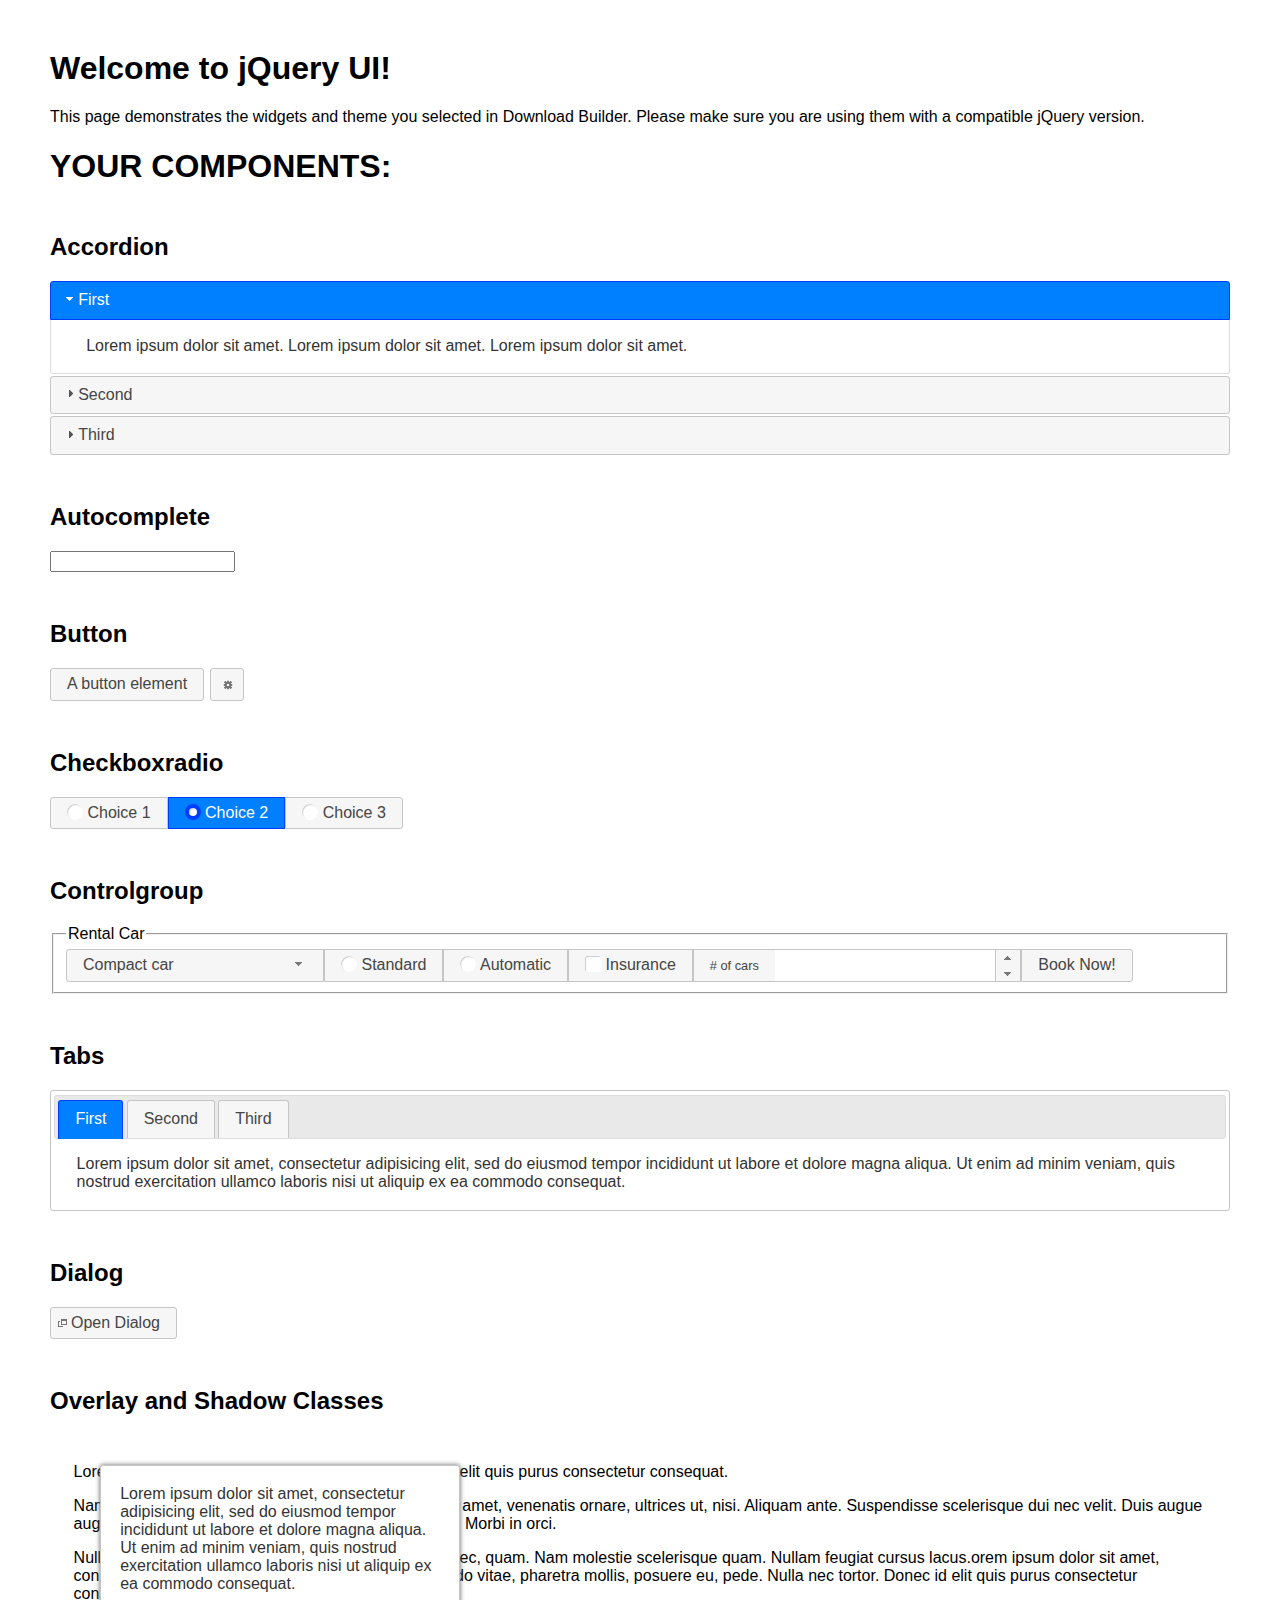
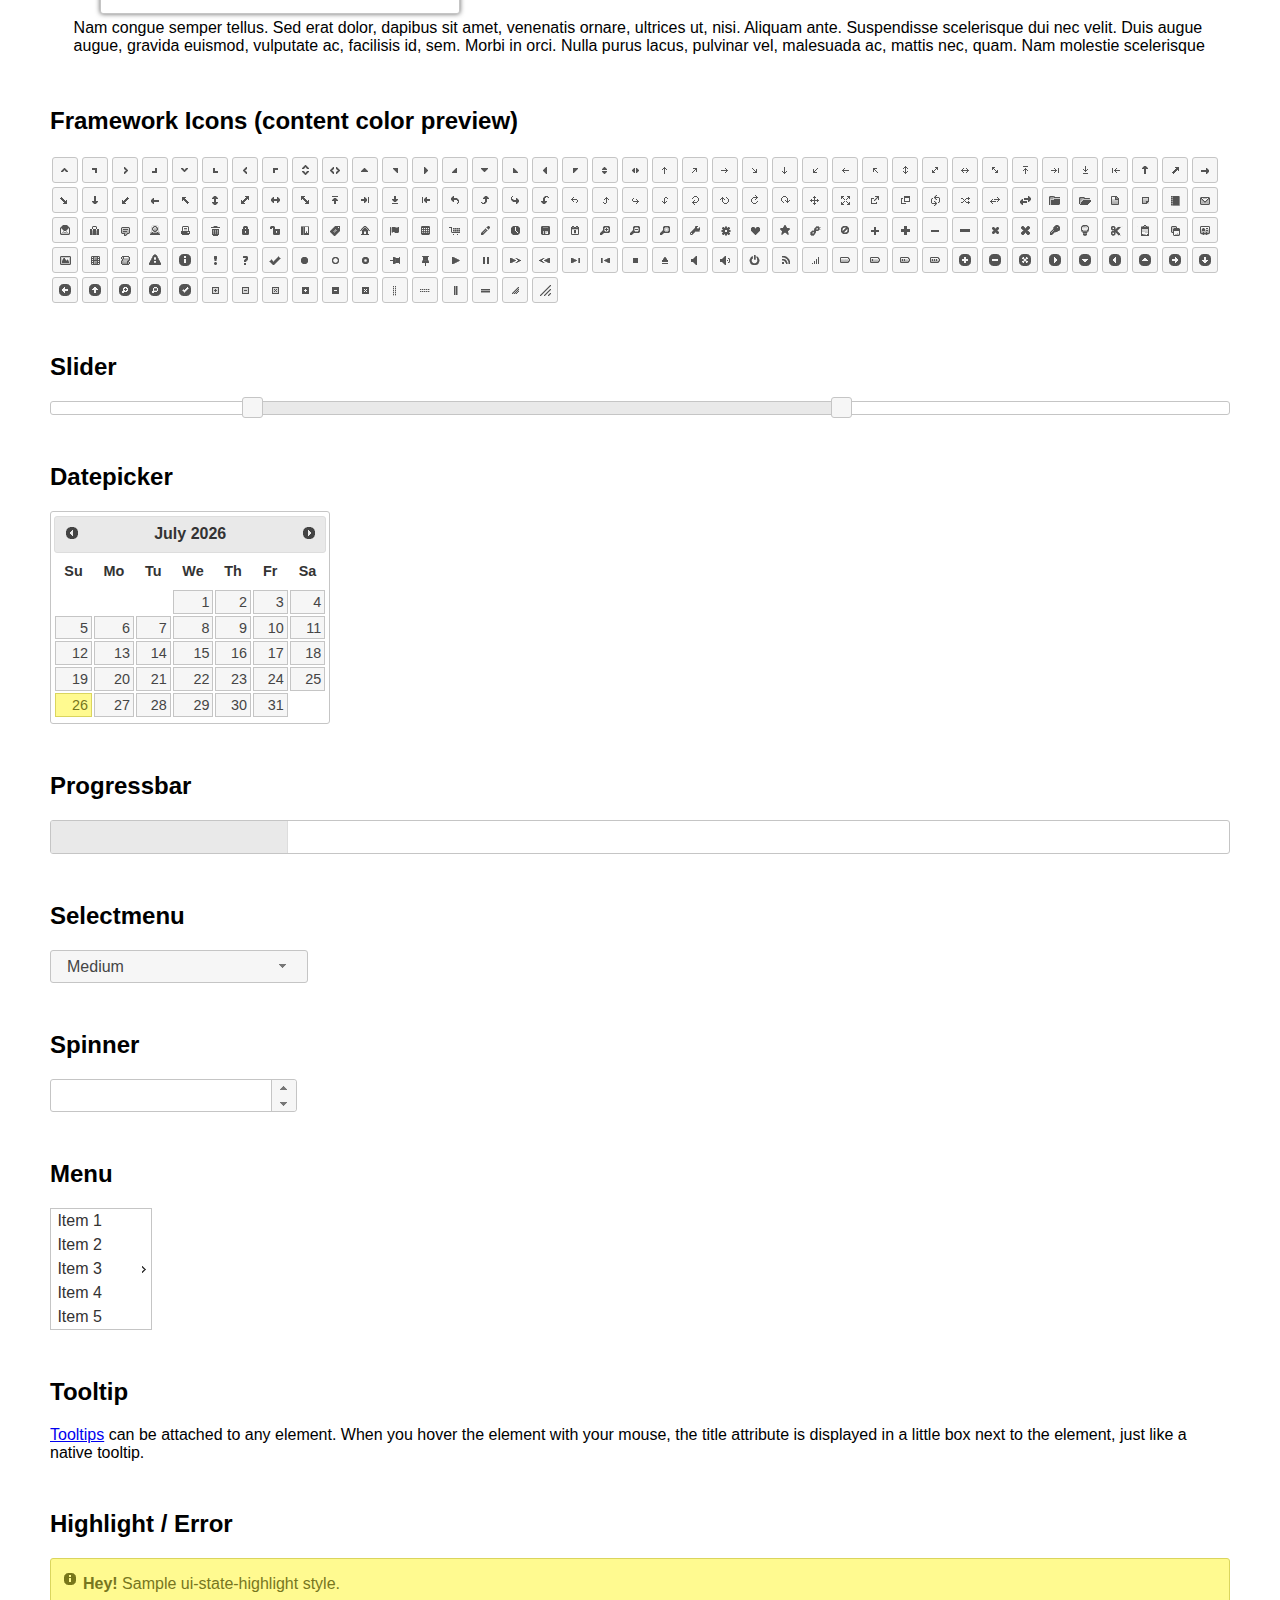
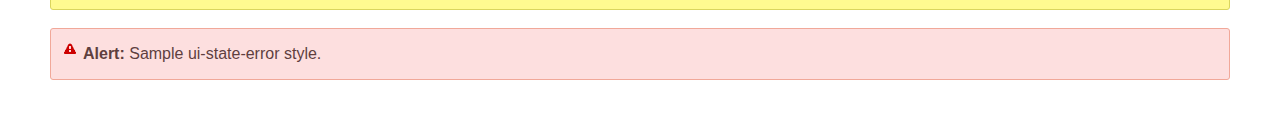
<file: styles/jquery-ui/index.html>
<!doctype html>
<html lang="us">
<head>
	<meta charset="utf-8">
	<title>jQuery UI Example Page</title>
	<link href="jquery-ui.css" rel="stylesheet">
	<style>
	body{
		font-family: "Trebuchet MS", sans-serif;
		margin: 50px;
	}
	.demoHeaders {
		margin-top: 2em;
	}
	#dialog-link {
		padding: .4em 1em .4em 20px;
		text-decoration: none;
		position: relative;
	}
	#dialog-link span.ui-icon {
		margin: 0 5px 0 0;
		position: absolute;
		left: .2em;
		top: 50%;
		margin-top: -8px;
	}
	#icons {
		margin: 0;
		padding: 0;
	}
	#icons li {
		margin: 2px;
		position: relative;
		padding: 4px 0;
		cursor: pointer;
		float: left;
		list-style: none;
	}
	#icons span.ui-icon {
		float: left;
		margin: 0 4px;
	}
	.fakewindowcontain .ui-widget-overlay {
		position: absolute;
	}
	select {
		width: 200px;
	}
	</style>
</head>
<body>

<h1>Welcome to jQuery UI!</h1>

<div class="ui-widget">
	<p>This page demonstrates the widgets and theme you selected in Download Builder. Please make sure you are using them with a compatible jQuery version.</p>
</div>

<h1>YOUR COMPONENTS:</h1>


<!-- Accordion -->
<h2 class="demoHeaders">Accordion</h2>
<div id="accordion">
	<h3>First</h3>
	<div>Lorem ipsum dolor sit amet. Lorem ipsum dolor sit amet. Lorem ipsum dolor sit amet.</div>
	<h3>Second</h3>
	<div>Phasellus mattis tincidunt nibh.</div>
	<h3>Third</h3>
	<div>Nam dui erat, auctor a, dignissim quis.</div>
</div>



<!-- Autocomplete -->
<h2 class="demoHeaders">Autocomplete</h2>
<div>
	<input id="autocomplete" title="type &quot;a&quot;">
</div>



<!-- Button -->
<h2 class="demoHeaders">Button</h2>
<button id="button">A button element</button>
<button id="button-icon">An icon-only button</button>



<!-- Checkboxradio -->
<h2 class="demoHeaders">Checkboxradio</h2>
<form style="margin-top: 1em;">
	<div id="radioset">
		<input type="radio" id="radio1" name="radio"><label for="radio1">Choice 1</label>
		<input type="radio" id="radio2" name="radio" checked="checked"><label for="radio2">Choice 2</label>
		<input type="radio" id="radio3" name="radio"><label for="radio3">Choice 3</label>
	</div>
</form>



<!-- Controlgroup -->
<h2 class="demoHeaders">Controlgroup</h2>
<fieldset>
	<legend>Rental Car</legend>
	<div id="controlgroup">
		<select id="car-type">
			<option>Compact car</option>
			<option>Midsize car</option>
			<option>Full size car</option>
			<option>SUV</option>
			<option>Luxury</option>
			<option>Truck</option>
			<option>Van</option>
		</select>
		<label for="transmission-standard">Standard</label>
		<input type="radio" name="transmission" id="transmission-standard">
		<label for="transmission-automatic">Automatic</label>
		<input type="radio" name="transmission" id="transmission-automatic">
		<label for="insurance">Insurance</label>
		<input type="checkbox" name="insurance" id="insurance">
		<label for="horizontal-spinner" class="ui-controlgroup-label"># of cars</label>
		<input id="horizontal-spinner" class="ui-spinner-input">
		<button>Book Now!</button>
	</div>
</fieldset>



<!-- Tabs -->
<h2 class="demoHeaders">Tabs</h2>
<div id="tabs">
	<ul>
		<li><a href="#tabs-1">First</a></li>
		<li><a href="#tabs-2">Second</a></li>
		<li><a href="#tabs-3">Third</a></li>
	</ul>
	<div id="tabs-1">Lorem ipsum dolor sit amet, consectetur adipisicing elit, sed do eiusmod tempor incididunt ut labore et dolore magna aliqua. Ut enim ad minim veniam, quis nostrud exercitation ullamco laboris nisi ut aliquip ex ea commodo consequat.</div>
	<div id="tabs-2">Phasellus mattis tincidunt nibh. Cras orci urna, blandit id, pretium vel, aliquet ornare, felis. Maecenas scelerisque sem non nisl. Fusce sed lorem in enim dictum bibendum.</div>
	<div id="tabs-3">Nam dui erat, auctor a, dignissim quis, sollicitudin eu, felis. Pellentesque nisi urna, interdum eget, sagittis et, consequat vestibulum, lacus. Mauris porttitor ullamcorper augue.</div>
</div>



<h2 class="demoHeaders">Dialog</h2>
<p>
	<button id="dialog-link" class="ui-button ui-corner-all ui-widget">
		<span class="ui-icon ui-icon-newwin"></span>Open Dialog
	</button>
</p>

<h2 class="demoHeaders">Overlay and Shadow Classes</h2>
<div style="position: relative; width: 96%; height: 200px; padding:1% 2%; overflow:hidden;" class="fakewindowcontain">
	<p>Lorem ipsum dolor sit amet,  Nulla nec tortor. Donec id elit quis purus consectetur consequat. </p><p>Nam congue semper tellus. Sed erat dolor, dapibus sit amet, venenatis ornare, ultrices ut, nisi. Aliquam ante. Suspendisse scelerisque dui nec velit. Duis augue augue, gravida euismod, vulputate ac, facilisis id, sem. Morbi in orci. </p><p>Nulla purus lacus, pulvinar vel, malesuada ac, mattis nec, quam. Nam molestie scelerisque quam. Nullam feugiat cursus lacus.orem ipsum dolor sit amet, consectetur adipiscing elit. Donec libero risus, commodo vitae, pharetra mollis, posuere eu, pede. Nulla nec tortor. Donec id elit quis purus consectetur consequat. </p><p>Nam congue semper tellus. Sed erat dolor, dapibus sit amet, venenatis ornare, ultrices ut, nisi. Aliquam ante. Suspendisse scelerisque dui nec velit. Duis augue augue, gravida euismod, vulputate ac, facilisis id, sem. Morbi in orci. Nulla purus lacus, pulvinar vel, malesuada ac, mattis nec, quam. Nam molestie scelerisque quam. </p><p>Nullam feugiat cursus lacus.orem ipsum dolor sit amet, consectetur adipiscing elit. Donec libero risus, commodo vitae, pharetra mollis, posuere eu, pede. Nulla nec tortor. Donec id elit quis purus consectetur consequat. Nam congue semper tellus. Sed erat dolor, dapibus sit amet, venenatis ornare, ultrices ut, nisi. Aliquam ante. </p><p>Suspendisse scelerisque dui nec velit. Duis augue augue, gravida euismod, vulputate ac, facilisis id, sem. Morbi in orci. Nulla purus lacus, pulvinar vel, malesuada ac, mattis nec, quam. Nam molestie scelerisque quam. Nullam feugiat cursus lacus.orem ipsum dolor sit amet, consectetur adipiscing elit. Donec libero risus, commodo vitae, pharetra mollis, posuere eu, pede. Nulla nec tortor. Donec id elit quis purus consectetur consequat. Nam congue semper tellus. Sed erat dolor, dapibus sit amet, venenatis ornare, ultrices ut, nisi. </p>

	<!-- ui-dialog -->
	<div class="ui-widget-overlay ui-front"></div>
	<div style="position: absolute; width: 320px; left: 50px; top: 30px; padding: 1.2em" class="ui-widget ui-front ui-widget-content ui-corner-all ui-widget-shadow">
		Lorem ipsum dolor sit amet, consectetur adipisicing elit, sed do eiusmod tempor incididunt ut labore et dolore magna aliqua. Ut enim ad minim veniam, quis nostrud exercitation ullamco laboris nisi ut aliquip ex ea commodo consequat.
	</div>

</div>

<!-- ui-dialog -->
<div id="dialog" title="Dialog Title">
	<p>Lorem ipsum dolor sit amet, consectetur adipisicing elit, sed do eiusmod tempor incididunt ut labore et dolore magna aliqua. Ut enim ad minim veniam, quis nostrud exercitation ullamco laboris nisi ut aliquip ex ea commodo consequat.</p>
</div>



<h2 class="demoHeaders">Framework Icons (content color preview)</h2>
<ul id="icons" class="ui-widget ui-helper-clearfix">
	<li class="ui-state-default ui-corner-all" title=".ui-icon-caret-1-n"><span class="ui-icon ui-icon-caret-1-n"></span></li>
	<li class="ui-state-default ui-corner-all" title=".ui-icon-caret-1-ne"><span class="ui-icon ui-icon-caret-1-ne"></span></li>
	<li class="ui-state-default ui-corner-all" title=".ui-icon-caret-1-e"><span class="ui-icon ui-icon-caret-1-e"></span></li>
	<li class="ui-state-default ui-corner-all" title=".ui-icon-caret-1-se"><span class="ui-icon ui-icon-caret-1-se"></span></li>
	<li class="ui-state-default ui-corner-all" title=".ui-icon-caret-1-s"><span class="ui-icon ui-icon-caret-1-s"></span></li>
	<li class="ui-state-default ui-corner-all" title=".ui-icon-caret-1-sw"><span class="ui-icon ui-icon-caret-1-sw"></span></li>
	<li class="ui-state-default ui-corner-all" title=".ui-icon-caret-1-w"><span class="ui-icon ui-icon-caret-1-w"></span></li>
	<li class="ui-state-default ui-corner-all" title=".ui-icon-caret-1-nw"><span class="ui-icon ui-icon-caret-1-nw"></span></li>
	<li class="ui-state-default ui-corner-all" title=".ui-icon-caret-2-n-s"><span class="ui-icon ui-icon-caret-2-n-s"></span></li>
	<li class="ui-state-default ui-corner-all" title=".ui-icon-caret-2-e-w"><span class="ui-icon ui-icon-caret-2-e-w"></span></li>
	<li class="ui-state-default ui-corner-all" title=".ui-icon-triangle-1-n"><span class="ui-icon ui-icon-triangle-1-n"></span></li>
	<li class="ui-state-default ui-corner-all" title=".ui-icon-triangle-1-ne"><span class="ui-icon ui-icon-triangle-1-ne"></span></li>
	<li class="ui-state-default ui-corner-all" title=".ui-icon-triangle-1-e"><span class="ui-icon ui-icon-triangle-1-e"></span></li>
	<li class="ui-state-default ui-corner-all" title=".ui-icon-triangle-1-se"><span class="ui-icon ui-icon-triangle-1-se"></span></li>
	<li class="ui-state-default ui-corner-all" title=".ui-icon-triangle-1-s"><span class="ui-icon ui-icon-triangle-1-s"></span></li>
	<li class="ui-state-default ui-corner-all" title=".ui-icon-triangle-1-sw"><span class="ui-icon ui-icon-triangle-1-sw"></span></li>
	<li class="ui-state-default ui-corner-all" title=".ui-icon-triangle-1-w"><span class="ui-icon ui-icon-triangle-1-w"></span></li>
	<li class="ui-state-default ui-corner-all" title=".ui-icon-triangle-1-nw"><span class="ui-icon ui-icon-triangle-1-nw"></span></li>
	<li class="ui-state-default ui-corner-all" title=".ui-icon-triangle-2-n-s"><span class="ui-icon ui-icon-triangle-2-n-s"></span></li>
	<li class="ui-state-default ui-corner-all" title=".ui-icon-triangle-2-e-w"><span class="ui-icon ui-icon-triangle-2-e-w"></span></li>
	<li class="ui-state-default ui-corner-all" title=".ui-icon-arrow-1-n"><span class="ui-icon ui-icon-arrow-1-n"></span></li>
	<li class="ui-state-default ui-corner-all" title=".ui-icon-arrow-1-ne"><span class="ui-icon ui-icon-arrow-1-ne"></span></li>
	<li class="ui-state-default ui-corner-all" title=".ui-icon-arrow-1-e"><span class="ui-icon ui-icon-arrow-1-e"></span></li>
	<li class="ui-state-default ui-corner-all" title=".ui-icon-arrow-1-se"><span class="ui-icon ui-icon-arrow-1-se"></span></li>
	<li class="ui-state-default ui-corner-all" title=".ui-icon-arrow-1-s"><span class="ui-icon ui-icon-arrow-1-s"></span></li>
	<li class="ui-state-default ui-corner-all" title=".ui-icon-arrow-1-sw"><span class="ui-icon ui-icon-arrow-1-sw"></span></li>
	<li class="ui-state-default ui-corner-all" title=".ui-icon-arrow-1-w"><span class="ui-icon ui-icon-arrow-1-w"></span></li>
	<li class="ui-state-default ui-corner-all" title=".ui-icon-arrow-1-nw"><span class="ui-icon ui-icon-arrow-1-nw"></span></li>
	<li class="ui-state-default ui-corner-all" title=".ui-icon-arrow-2-n-s"><span class="ui-icon ui-icon-arrow-2-n-s"></span></li>
	<li class="ui-state-default ui-corner-all" title=".ui-icon-arrow-2-ne-sw"><span class="ui-icon ui-icon-arrow-2-ne-sw"></span></li>
	<li class="ui-state-default ui-corner-all" title=".ui-icon-arrow-2-e-w"><span class="ui-icon ui-icon-arrow-2-e-w"></span></li>
	<li class="ui-state-default ui-corner-all" title=".ui-icon-arrow-2-se-nw"><span class="ui-icon ui-icon-arrow-2-se-nw"></span></li>
	<li class="ui-state-default ui-corner-all" title=".ui-icon-arrowstop-1-n"><span class="ui-icon ui-icon-arrowstop-1-n"></span></li>
	<li class="ui-state-default ui-corner-all" title=".ui-icon-arrowstop-1-e"><span class="ui-icon ui-icon-arrowstop-1-e"></span></li>
	<li class="ui-state-default ui-corner-all" title=".ui-icon-arrowstop-1-s"><span class="ui-icon ui-icon-arrowstop-1-s"></span></li>
	<li class="ui-state-default ui-corner-all" title=".ui-icon-arrowstop-1-w"><span class="ui-icon ui-icon-arrowstop-1-w"></span></li>
	<li class="ui-state-default ui-corner-all" title=".ui-icon-arrowthick-1-n"><span class="ui-icon ui-icon-arrowthick-1-n"></span></li>
	<li class="ui-state-default ui-corner-all" title=".ui-icon-arrowthick-1-ne"><span class="ui-icon ui-icon-arrowthick-1-ne"></span></li>
	<li class="ui-state-default ui-corner-all" title=".ui-icon-arrowthick-1-e"><span class="ui-icon ui-icon-arrowthick-1-e"></span></li>
	<li class="ui-state-default ui-corner-all" title=".ui-icon-arrowthick-1-se"><span class="ui-icon ui-icon-arrowthick-1-se"></span></li>
	<li class="ui-state-default ui-corner-all" title=".ui-icon-arrowthick-1-s"><span class="ui-icon ui-icon-arrowthick-1-s"></span></li>
	<li class="ui-state-default ui-corner-all" title=".ui-icon-arrowthick-1-sw"><span class="ui-icon ui-icon-arrowthick-1-sw"></span></li>
	<li class="ui-state-default ui-corner-all" title=".ui-icon-arrowthick-1-w"><span class="ui-icon ui-icon-arrowthick-1-w"></span></li>
	<li class="ui-state-default ui-corner-all" title=".ui-icon-arrowthick-1-nw"><span class="ui-icon ui-icon-arrowthick-1-nw"></span></li>
	<li class="ui-state-default ui-corner-all" title=".ui-icon-arrowthick-2-n-s"><span class="ui-icon ui-icon-arrowthick-2-n-s"></span></li>
	<li class="ui-state-default ui-corner-all" title=".ui-icon-arrowthick-2-ne-sw"><span class="ui-icon ui-icon-arrowthick-2-ne-sw"></span></li>
	<li class="ui-state-default ui-corner-all" title=".ui-icon-arrowthick-2-e-w"><span class="ui-icon ui-icon-arrowthick-2-e-w"></span></li>
	<li class="ui-state-default ui-corner-all" title=".ui-icon-arrowthick-2-se-nw"><span class="ui-icon ui-icon-arrowthick-2-se-nw"></span></li>
	<li class="ui-state-default ui-corner-all" title=".ui-icon-arrowthickstop-1-n"><span class="ui-icon ui-icon-arrowthickstop-1-n"></span></li>
	<li class="ui-state-default ui-corner-all" title=".ui-icon-arrowthickstop-1-e"><span class="ui-icon ui-icon-arrowthickstop-1-e"></span></li>
	<li class="ui-state-default ui-corner-all" title=".ui-icon-arrowthickstop-1-s"><span class="ui-icon ui-icon-arrowthickstop-1-s"></span></li>
	<li class="ui-state-default ui-corner-all" title=".ui-icon-arrowthickstop-1-w"><span class="ui-icon ui-icon-arrowthickstop-1-w"></span></li>
	<li class="ui-state-default ui-corner-all" title=".ui-icon-arrowreturnthick-1-w"><span class="ui-icon ui-icon-arrowreturnthick-1-w"></span></li>
	<li class="ui-state-default ui-corner-all" title=".ui-icon-arrowreturnthick-1-n"><span class="ui-icon ui-icon-arrowreturnthick-1-n"></span></li>
	<li class="ui-state-default ui-corner-all" title=".ui-icon-arrowreturnthick-1-e"><span class="ui-icon ui-icon-arrowreturnthick-1-e"></span></li>
	<li class="ui-state-default ui-corner-all" title=".ui-icon-arrowreturnthick-1-s"><span class="ui-icon ui-icon-arrowreturnthick-1-s"></span></li>
	<li class="ui-state-default ui-corner-all" title=".ui-icon-arrowreturn-1-w"><span class="ui-icon ui-icon-arrowreturn-1-w"></span></li>
	<li class="ui-state-default ui-corner-all" title=".ui-icon-arrowreturn-1-n"><span class="ui-icon ui-icon-arrowreturn-1-n"></span></li>
	<li class="ui-state-default ui-corner-all" title=".ui-icon-arrowreturn-1-e"><span class="ui-icon ui-icon-arrowreturn-1-e"></span></li>
	<li class="ui-state-default ui-corner-all" title=".ui-icon-arrowreturn-1-s"><span class="ui-icon ui-icon-arrowreturn-1-s"></span></li>
	<li class="ui-state-default ui-corner-all" title=".ui-icon-arrowrefresh-1-w"><span class="ui-icon ui-icon-arrowrefresh-1-w"></span></li>
	<li class="ui-state-default ui-corner-all" title=".ui-icon-arrowrefresh-1-n"><span class="ui-icon ui-icon-arrowrefresh-1-n"></span></li>
	<li class="ui-state-default ui-corner-all" title=".ui-icon-arrowrefresh-1-e"><span class="ui-icon ui-icon-arrowrefresh-1-e"></span></li>
	<li class="ui-state-default ui-corner-all" title=".ui-icon-arrowrefresh-1-s"><span class="ui-icon ui-icon-arrowrefresh-1-s"></span></li>
	<li class="ui-state-default ui-corner-all" title=".ui-icon-arrow-4"><span class="ui-icon ui-icon-arrow-4"></span></li>
	<li class="ui-state-default ui-corner-all" title=".ui-icon-arrow-4-diag"><span class="ui-icon ui-icon-arrow-4-diag"></span></li>
	<li class="ui-state-default ui-corner-all" title=".ui-icon-extlink"><span class="ui-icon ui-icon-extlink"></span></li>
	<li class="ui-state-default ui-corner-all" title=".ui-icon-newwin"><span class="ui-icon ui-icon-newwin"></span></li>
	<li class="ui-state-default ui-corner-all" title=".ui-icon-refresh"><span class="ui-icon ui-icon-refresh"></span></li>
	<li class="ui-state-default ui-corner-all" title=".ui-icon-shuffle"><span class="ui-icon ui-icon-shuffle"></span></li>
	<li class="ui-state-default ui-corner-all" title=".ui-icon-transfer-e-w"><span class="ui-icon ui-icon-transfer-e-w"></span></li>
	<li class="ui-state-default ui-corner-all" title=".ui-icon-transferthick-e-w"><span class="ui-icon ui-icon-transferthick-e-w"></span></li>
	<li class="ui-state-default ui-corner-all" title=".ui-icon-folder-collapsed"><span class="ui-icon ui-icon-folder-collapsed"></span></li>
	<li class="ui-state-default ui-corner-all" title=".ui-icon-folder-open"><span class="ui-icon ui-icon-folder-open"></span></li>
	<li class="ui-state-default ui-corner-all" title=".ui-icon-document"><span class="ui-icon ui-icon-document"></span></li>
	<li class="ui-state-default ui-corner-all" title=".ui-icon-document-b"><span class="ui-icon ui-icon-document-b"></span></li>
	<li class="ui-state-default ui-corner-all" title=".ui-icon-note"><span class="ui-icon ui-icon-note"></span></li>
	<li class="ui-state-default ui-corner-all" title=".ui-icon-mail-closed"><span class="ui-icon ui-icon-mail-closed"></span></li>
	<li class="ui-state-default ui-corner-all" title=".ui-icon-mail-open"><span class="ui-icon ui-icon-mail-open"></span></li>
	<li class="ui-state-default ui-corner-all" title=".ui-icon-suitcase"><span class="ui-icon ui-icon-suitcase"></span></li>
	<li class="ui-state-default ui-corner-all" title=".ui-icon-comment"><span class="ui-icon ui-icon-comment"></span></li>
	<li class="ui-state-default ui-corner-all" title=".ui-icon-person"><span class="ui-icon ui-icon-person"></span></li>
	<li class="ui-state-default ui-corner-all" title=".ui-icon-print"><span class="ui-icon ui-icon-print"></span></li>
	<li class="ui-state-default ui-corner-all" title=".ui-icon-trash"><span class="ui-icon ui-icon-trash"></span></li>
	<li class="ui-state-default ui-corner-all" title=".ui-icon-locked"><span class="ui-icon ui-icon-locked"></span></li>
	<li class="ui-state-default ui-corner-all" title=".ui-icon-unlocked"><span class="ui-icon ui-icon-unlocked"></span></li>
	<li class="ui-state-default ui-corner-all" title=".ui-icon-bookmark"><span class="ui-icon ui-icon-bookmark"></span></li>
	<li class="ui-state-default ui-corner-all" title=".ui-icon-tag"><span class="ui-icon ui-icon-tag"></span></li>
	<li class="ui-state-default ui-corner-all" title=".ui-icon-home"><span class="ui-icon ui-icon-home"></span></li>
	<li class="ui-state-default ui-corner-all" title=".ui-icon-flag"><span class="ui-icon ui-icon-flag"></span></li>
	<li class="ui-state-default ui-corner-all" title=".ui-icon-calculator"><span class="ui-icon ui-icon-calculator"></span></li>
	<li class="ui-state-default ui-corner-all" title=".ui-icon-cart"><span class="ui-icon ui-icon-cart"></span></li>
	<li class="ui-state-default ui-corner-all" title=".ui-icon-pencil"><span class="ui-icon ui-icon-pencil"></span></li>
	<li class="ui-state-default ui-corner-all" title=".ui-icon-clock"><span class="ui-icon ui-icon-clock"></span></li>
	<li class="ui-state-default ui-corner-all" title=".ui-icon-disk"><span class="ui-icon ui-icon-disk"></span></li>
	<li class="ui-state-default ui-corner-all" title=".ui-icon-calendar"><span class="ui-icon ui-icon-calendar"></span></li>
	<li class="ui-state-default ui-corner-all" title=".ui-icon-zoomin"><span class="ui-icon ui-icon-zoomin"></span></li>
	<li class="ui-state-default ui-corner-all" title=".ui-icon-zoomout"><span class="ui-icon ui-icon-zoomout"></span></li>
	<li class="ui-state-default ui-corner-all" title=".ui-icon-search"><span class="ui-icon ui-icon-search"></span></li>
	<li class="ui-state-default ui-corner-all" title=".ui-icon-wrench"><span class="ui-icon ui-icon-wrench"></span></li>
	<li class="ui-state-default ui-corner-all" title=".ui-icon-gear"><span class="ui-icon ui-icon-gear"></span></li>
	<li class="ui-state-default ui-corner-all" title=".ui-icon-heart"><span class="ui-icon ui-icon-heart"></span></li>
	<li class="ui-state-default ui-corner-all" title=".ui-icon-star"><span class="ui-icon ui-icon-star"></span></li>
	<li class="ui-state-default ui-corner-all" title=".ui-icon-link"><span class="ui-icon ui-icon-link"></span></li>
	<li class="ui-state-default ui-corner-all" title=".ui-icon-cancel"><span class="ui-icon ui-icon-cancel"></span></li>
	<li class="ui-state-default ui-corner-all" title=".ui-icon-plus"><span class="ui-icon ui-icon-plus"></span></li>
	<li class="ui-state-default ui-corner-all" title=".ui-icon-plusthick"><span class="ui-icon ui-icon-plusthick"></span></li>
	<li class="ui-state-default ui-corner-all" title=".ui-icon-minus"><span class="ui-icon ui-icon-minus"></span></li>
	<li class="ui-state-default ui-corner-all" title=".ui-icon-minusthick"><span class="ui-icon ui-icon-minusthick"></span></li>
	<li class="ui-state-default ui-corner-all" title=".ui-icon-close"><span class="ui-icon ui-icon-close"></span></li>
	<li class="ui-state-default ui-corner-all" title=".ui-icon-closethick"><span class="ui-icon ui-icon-closethick"></span></li>
	<li class="ui-state-default ui-corner-all" title=".ui-icon-key"><span class="ui-icon ui-icon-key"></span></li>
	<li class="ui-state-default ui-corner-all" title=".ui-icon-lightbulb"><span class="ui-icon ui-icon-lightbulb"></span></li>
	<li class="ui-state-default ui-corner-all" title=".ui-icon-scissors"><span class="ui-icon ui-icon-scissors"></span></li>
	<li class="ui-state-default ui-corner-all" title=".ui-icon-clipboard"><span class="ui-icon ui-icon-clipboard"></span></li>
	<li class="ui-state-default ui-corner-all" title=".ui-icon-copy"><span class="ui-icon ui-icon-copy"></span></li>
	<li class="ui-state-default ui-corner-all" title=".ui-icon-contact"><span class="ui-icon ui-icon-contact"></span></li>
	<li class="ui-state-default ui-corner-all" title=".ui-icon-image"><span class="ui-icon ui-icon-image"></span></li>
	<li class="ui-state-default ui-corner-all" title=".ui-icon-video"><span class="ui-icon ui-icon-video"></span></li>
	<li class="ui-state-default ui-corner-all" title=".ui-icon-script"><span class="ui-icon ui-icon-script"></span></li>
	<li class="ui-state-default ui-corner-all" title=".ui-icon-alert"><span class="ui-icon ui-icon-alert"></span></li>
	<li class="ui-state-default ui-corner-all" title=".ui-icon-info"><span class="ui-icon ui-icon-info"></span></li>
	<li class="ui-state-default ui-corner-all" title=".ui-icon-notice"><span class="ui-icon ui-icon-notice"></span></li>
	<li class="ui-state-default ui-corner-all" title=".ui-icon-help"><span class="ui-icon ui-icon-help"></span></li>
	<li class="ui-state-default ui-corner-all" title=".ui-icon-check"><span class="ui-icon ui-icon-check"></span></li>
	<li class="ui-state-default ui-corner-all" title=".ui-icon-bullet"><span class="ui-icon ui-icon-bullet"></span></li>
	<li class="ui-state-default ui-corner-all" title=".ui-icon-radio-off"><span class="ui-icon ui-icon-radio-off"></span></li>
	<li class="ui-state-default ui-corner-all" title=".ui-icon-radio-on"><span class="ui-icon ui-icon-radio-on"></span></li>
	<li class="ui-state-default ui-corner-all" title=".ui-icon-pin-w"><span class="ui-icon ui-icon-pin-w"></span></li>
	<li class="ui-state-default ui-corner-all" title=".ui-icon-pin-s"><span class="ui-icon ui-icon-pin-s"></span></li>
	<li class="ui-state-default ui-corner-all" title=".ui-icon-play"><span class="ui-icon ui-icon-play"></span></li>
	<li class="ui-state-default ui-corner-all" title=".ui-icon-pause"><span class="ui-icon ui-icon-pause"></span></li>
	<li class="ui-state-default ui-corner-all" title=".ui-icon-seek-next"><span class="ui-icon ui-icon-seek-next"></span></li>
	<li class="ui-state-default ui-corner-all" title=".ui-icon-seek-prev"><span class="ui-icon ui-icon-seek-prev"></span></li>
	<li class="ui-state-default ui-corner-all" title=".ui-icon-seek-end"><span class="ui-icon ui-icon-seek-end"></span></li>
	<li class="ui-state-default ui-corner-all" title=".ui-icon-seek-first"><span class="ui-icon ui-icon-seek-first"></span></li>
	<li class="ui-state-default ui-corner-all" title=".ui-icon-stop"><span class="ui-icon ui-icon-stop"></span></li>
	<li class="ui-state-default ui-corner-all" title=".ui-icon-eject"><span class="ui-icon ui-icon-eject"></span></li>
	<li class="ui-state-default ui-corner-all" title=".ui-icon-volume-off"><span class="ui-icon ui-icon-volume-off"></span></li>
	<li class="ui-state-default ui-corner-all" title=".ui-icon-volume-on"><span class="ui-icon ui-icon-volume-on"></span></li>
	<li class="ui-state-default ui-corner-all" title=".ui-icon-power"><span class="ui-icon ui-icon-power"></span></li>
	<li class="ui-state-default ui-corner-all" title=".ui-icon-signal-diag"><span class="ui-icon ui-icon-signal-diag"></span></li>
	<li class="ui-state-default ui-corner-all" title=".ui-icon-signal"><span class="ui-icon ui-icon-signal"></span></li>
	<li class="ui-state-default ui-corner-all" title=".ui-icon-battery-0"><span class="ui-icon ui-icon-battery-0"></span></li>
	<li class="ui-state-default ui-corner-all" title=".ui-icon-battery-1"><span class="ui-icon ui-icon-battery-1"></span></li>
	<li class="ui-state-default ui-corner-all" title=".ui-icon-battery-2"><span class="ui-icon ui-icon-battery-2"></span></li>
	<li class="ui-state-default ui-corner-all" title=".ui-icon-battery-3"><span class="ui-icon ui-icon-battery-3"></span></li>
	<li class="ui-state-default ui-corner-all" title=".ui-icon-circle-plus"><span class="ui-icon ui-icon-circle-plus"></span></li>
	<li class="ui-state-default ui-corner-all" title=".ui-icon-circle-minus"><span class="ui-icon ui-icon-circle-minus"></span></li>
	<li class="ui-state-default ui-corner-all" title=".ui-icon-circle-close"><span class="ui-icon ui-icon-circle-close"></span></li>
	<li class="ui-state-default ui-corner-all" title=".ui-icon-circle-triangle-e"><span class="ui-icon ui-icon-circle-triangle-e"></span></li>
	<li class="ui-state-default ui-corner-all" title=".ui-icon-circle-triangle-s"><span class="ui-icon ui-icon-circle-triangle-s"></span></li>
	<li class="ui-state-default ui-corner-all" title=".ui-icon-circle-triangle-w"><span class="ui-icon ui-icon-circle-triangle-w"></span></li>
	<li class="ui-state-default ui-corner-all" title=".ui-icon-circle-triangle-n"><span class="ui-icon ui-icon-circle-triangle-n"></span></li>
	<li class="ui-state-default ui-corner-all" title=".ui-icon-circle-arrow-e"><span class="ui-icon ui-icon-circle-arrow-e"></span></li>
	<li class="ui-state-default ui-corner-all" title=".ui-icon-circle-arrow-s"><span class="ui-icon ui-icon-circle-arrow-s"></span></li>
	<li class="ui-state-default ui-corner-all" title=".ui-icon-circle-arrow-w"><span class="ui-icon ui-icon-circle-arrow-w"></span></li>
	<li class="ui-state-default ui-corner-all" title=".ui-icon-circle-arrow-n"><span class="ui-icon ui-icon-circle-arrow-n"></span></li>
	<li class="ui-state-default ui-corner-all" title=".ui-icon-circle-zoomin"><span class="ui-icon ui-icon-circle-zoomin"></span></li>
	<li class="ui-state-default ui-corner-all" title=".ui-icon-circle-zoomout"><span class="ui-icon ui-icon-circle-zoomout"></span></li>
	<li class="ui-state-default ui-corner-all" title=".ui-icon-circle-check"><span class="ui-icon ui-icon-circle-check"></span></li>
	<li class="ui-state-default ui-corner-all" title=".ui-icon-circlesmall-plus"><span class="ui-icon ui-icon-circlesmall-plus"></span></li>
	<li class="ui-state-default ui-corner-all" title=".ui-icon-circlesmall-minus"><span class="ui-icon ui-icon-circlesmall-minus"></span></li>
	<li class="ui-state-default ui-corner-all" title=".ui-icon-circlesmall-close"><span class="ui-icon ui-icon-circlesmall-close"></span></li>
	<li class="ui-state-default ui-corner-all" title=".ui-icon-squaresmall-plus"><span class="ui-icon ui-icon-squaresmall-plus"></span></li>
	<li class="ui-state-default ui-corner-all" title=".ui-icon-squaresmall-minus"><span class="ui-icon ui-icon-squaresmall-minus"></span></li>
	<li class="ui-state-default ui-corner-all" title=".ui-icon-squaresmall-close"><span class="ui-icon ui-icon-squaresmall-close"></span></li>
	<li class="ui-state-default ui-corner-all" title=".ui-icon-grip-dotted-vertical"><span class="ui-icon ui-icon-grip-dotted-vertical"></span></li>
	<li class="ui-state-default ui-corner-all" title=".ui-icon-grip-dotted-horizontal"><span class="ui-icon ui-icon-grip-dotted-horizontal"></span></li>
	<li class="ui-state-default ui-corner-all" title=".ui-icon-grip-solid-vertical"><span class="ui-icon ui-icon-grip-solid-vertical"></span></li>
	<li class="ui-state-default ui-corner-all" title=".ui-icon-grip-solid-horizontal"><span class="ui-icon ui-icon-grip-solid-horizontal"></span></li>
	<li class="ui-state-default ui-corner-all" title=".ui-icon-gripsmall-diagonal-se"><span class="ui-icon ui-icon-gripsmall-diagonal-se"></span></li>
	<li class="ui-state-default ui-corner-all" title=".ui-icon-grip-diagonal-se"><span class="ui-icon ui-icon-grip-diagonal-se"></span></li>
</ul>


<!-- Slider -->
<h2 class="demoHeaders">Slider</h2>
<div id="slider"></div>



<!-- Datepicker -->
<h2 class="demoHeaders">Datepicker</h2>
<div id="datepicker"></div>



<!-- Progressbar -->
<h2 class="demoHeaders">Progressbar</h2>
<div id="progressbar"></div>



<!-- Progressbar -->
<h2 class="demoHeaders">Selectmenu</h2>
<select id="selectmenu">
	<option>Slower</option>
	<option>Slow</option>
	<option selected="selected">Medium</option>
	<option>Fast</option>
	<option>Faster</option>
</select>



<!-- Spinner -->
<h2 class="demoHeaders">Spinner</h2>
<input id="spinner">



<!-- Menu -->
<h2 class="demoHeaders">Menu</h2>
<ul style="width:100px;" id="menu">
	<li><div>Item 1</div></li>
	<li><div>Item 2</div></li>
	<li><div>Item 3</div>
		<ul>
			<li><div>Item 3-1</div></li>
			<li><div>Item 3-2</div></li>
			<li><div>Item 3-3</div></li>
			<li><div>Item 3-4</div></li>
			<li><div>Item 3-5</div></li>
		</ul>
	</li>
	<li><div>Item 4</div></li>
	<li><div>Item 5</div></li>
</ul>



<!-- Tooltip -->
<h2 class="demoHeaders">Tooltip</h2>
<p id="tooltip">
	<a href="#" title="That&apos;s what this widget is">Tooltips</a> can be attached to any element. When you hover
the element with your mouse, the title attribute is displayed in a little box next to the element, just like a native tooltip.
</p>


<!-- Highlight / Error -->
<h2 class="demoHeaders">Highlight / Error</h2>
<div class="ui-widget">
	<div class="ui-state-highlight ui-corner-all" style="margin-top: 20px; padding: 0 .7em;">
		<p><span class="ui-icon ui-icon-info" style="float: left; margin-right: .3em;"></span>
		<strong>Hey!</strong> Sample ui-state-highlight style.</p>
	</div>
</div>
<br>
<div class="ui-widget">
	<div class="ui-state-error ui-corner-all" style="padding: 0 .7em;">
		<p><span class="ui-icon ui-icon-alert" style="float: left; margin-right: .3em;"></span>
		<strong>Alert:</strong> Sample ui-state-error style.</p>
	</div>
</div>

<script src="external/jquery/jquery.js"></script>
<script src="jquery-ui.js"></script>
<script>

$( "#accordion" ).accordion();



var availableTags = [
	"ActionScript",
	"AppleScript",
	"Asp",
	"BASIC",
	"C",
	"C++",
	"Clojure",
	"COBOL",
	"ColdFusion",
	"Erlang",
	"Fortran",
	"Groovy",
	"Haskell",
	"Java",
	"JavaScript",
	"Lisp",
	"Perl",
	"PHP",
	"Python",
	"Ruby",
	"Scala",
	"Scheme"
];
$( "#autocomplete" ).autocomplete({
	source: availableTags
});



$( "#button" ).button();
$( "#button-icon" ).button({
	icon: "ui-icon-gear",
	showLabel: false
});



$( "#radioset" ).buttonset();



$( "#controlgroup" ).controlgroup();



$( "#tabs" ).tabs();



$( "#dialog" ).dialog({
	autoOpen: false,
	width: 400,
	buttons: [
		{
			text: "Ok",
			click: function() {
				$( this ).dialog( "close" );
			}
		},
		{
			text: "Cancel",
			click: function() {
				$( this ).dialog( "close" );
			}
		}
	]
});

// Link to open the dialog
$( "#dialog-link" ).click(function( event ) {
	$( "#dialog" ).dialog( "open" );
	event.preventDefault();
});



$( "#datepicker" ).datepicker({
	inline: true
});



$( "#slider" ).slider({
	range: true,
	values: [ 17, 67 ]
});



$( "#progressbar" ).progressbar({
	value: 20
});



$( "#spinner" ).spinner();



$( "#menu" ).menu();



$( "#tooltip" ).tooltip();



$( "#selectmenu" ).selectmenu();


// Hover states on the static widgets
$( "#dialog-link, #icons li" ).hover(
	function() {
		$( this ).addClass( "ui-state-hover" );
	},
	function() {
		$( this ).removeClass( "ui-state-hover" );
	}
);
</script>
</body>
</html>
</file>
